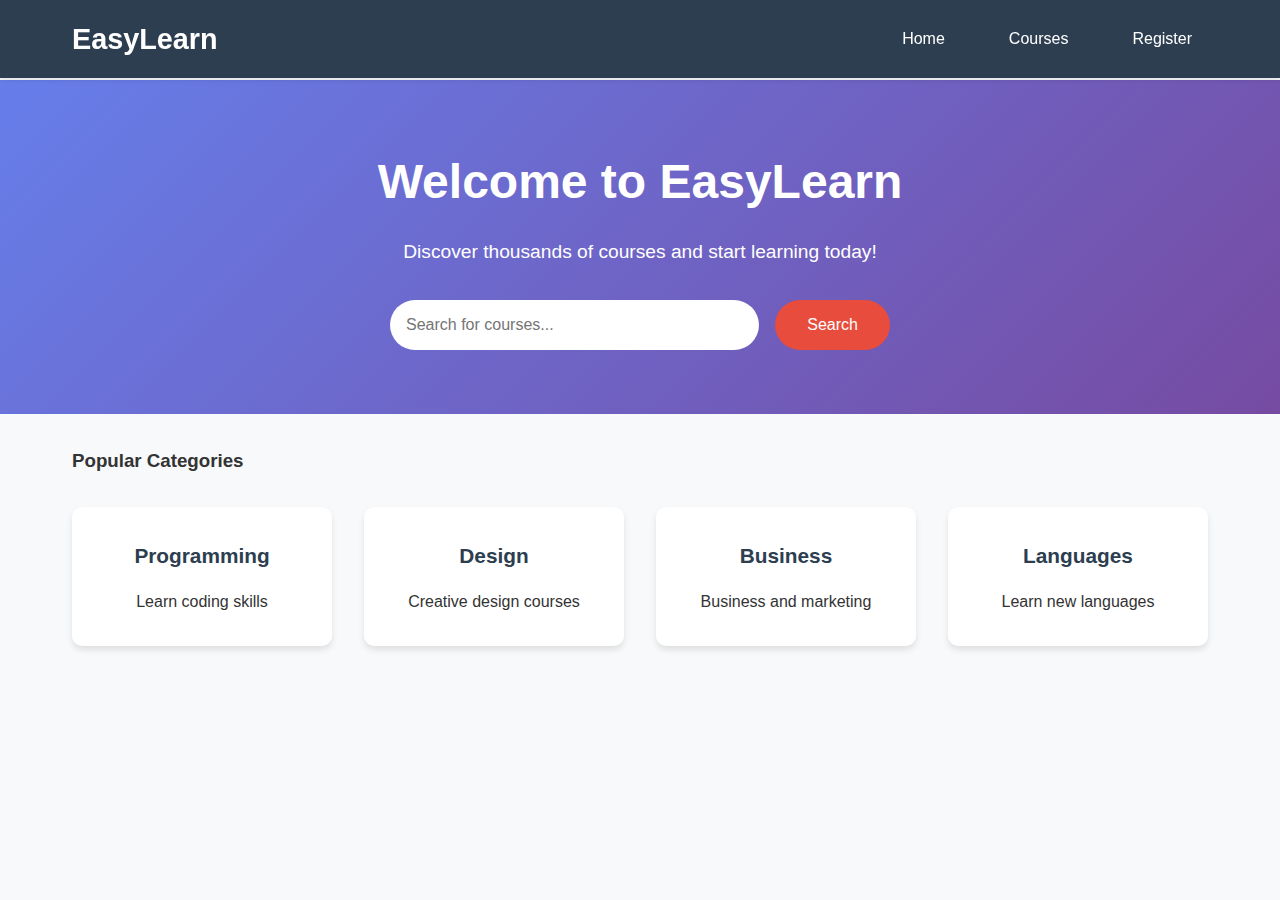
<file: index.html>
<!DOCTYPE html>
<html lang="en">
<head>
    <meta charset="UTF-8">
    <meta name="viewport" content="width=device-width, initial-scale=1.0">
    <title>EasyLearn Portal</title>
    <link rel="stylesheet" href="styles.css">
</head>
<body>
    <!-- Navigation Header -->
    <header class="navbar">
        <div class="nav-container">
            <h1 class="logo">EasyLearn</h1>
            <nav class="nav-menu">
                <a href="#" onclick="showSection('home')" class="nav-link active">Home</a>
                <a href="#" onclick="showSection('courses')" class="nav-link">Courses</a>
                <a href="#" onclick="showSection('register')" class="nav-link">Register</a>
            </nav>
        </div>
    </header>

    <!-- Home Section -->
    <section id="home" class="section active">
        <div class="hero">
            <div class="hero-content">
                <h2>Welcome to EasyLearn</h2>
                <p>Discover thousands of courses and start learning today!</p>
                
                <!-- Search Box -->
                <div class="search-container">
                    <input type="text" id="searchInput" placeholder="Search for courses..." class="search-input">
                    <button onclick="searchCourses()" class="search-btn">Search</button>
                </div>
            </div>
        </div>

        <!-- Featured Courses Preview -->
        <div class="container">
            <h3>Popular Categories</h3>
            <div class="category-grid">
                <div class="category-card" onclick="showSection('courses')">
                    <h4>Programming</h4>
                    <p>Learn coding skills</p>
                </div>
                <div class="category-card" onclick="showSection('courses')">
                    <h4>Design</h4>
                    <p>Creative design courses</p>
                </div>
                <div class="category-card" onclick="showSection('courses')">
                    <h4>Business</h4>
                    <p>Business and marketing</p>
                </div>
                <div class="category-card" onclick="showSection('courses')">
                    <h4>Languages</h4>
                    <p>Learn new languages</p>
                </div>
            </div>
        </div>
    </section>

    <!-- Courses Section -->
    <section id="courses" class="section">
        <div class="container">
            <h2>All Courses</h2>
            
            <!-- Course Categories -->
            <div class="course-sections">
                <!-- Programming Section -->
                <div class="course-category">
                    <h3 class="category-title">Programming</h3>
                    <div class="course-grid">
                        <div class="course-card">
                            <h4>JavaScript Basics</h4>
                            <p>Learn the fundamentals of JavaScript programming</p>
                            <span class="course-duration">4 weeks</span>
                        </div>
                        <div class="course-card">
                            <h4>Python for Beginners</h4>
                            <p>Start your Python programming journey</p>
                            <span class="course-duration">6 weeks</span>
                        </div>
                        <div class="course-card">
                            <h4>Web Development</h4>
                            <p>Build modern websites with HTML, CSS, JS</p>
                            <span class="course-duration">8 weeks</span>
                        </div>
                    </div>
                </div>

                <!-- Design Section -->
                <div class="course-category">
                    <h3 class="category-title">Design</h3>
                    <div class="course-grid">
                        <div class="course-card">
                            <h4>Graphic Design</h4>
                            <p>Master the art off visible communication</p>
                            <p>this is for commit purpose only</p>
                            <span class="course-duration">5 weeks</span>
                        </div>
                        <div class="course-card">
                            <h4>UI/UX Design</h4>
                            <p>Design user-friendly interfaces</p>
                            <span class="course-duration">7 weeks</span>
                        </div>
                        <div class="course-card">
                            <h4>Photography</h4>
                            <p>Learn professional photography techniques</p>
                            <span class="course-duration">4 weeks</span>
                        </div>
                    </div>
                </div>

                <!-- Business Section -->
                <div class="course-category">
                    <h3 class="category-title">Business</h3>
                    <div class="course-grid">
                        <div class="course-card">
                            <h4>Digital Marketing</h4>
                            <p>Master online marketing strategies</p>
                            <span class="course-duration">6 weeks</span>
                        </div>
                        <div class="course-card">
                            <h4>Project Management</h4>
                            <p>Learn to manage projects effectively</p>
                            <span class="course-duration">5 weeks</span>
                        </div>
                        <div class="course-card">
                            <h4>Finance Basics</h4>
                            <p>Understanding business finance</p>
                            <span class="course-duration">4 weeks</span>
                        </div>
                    </div>
                </div>

                <!-- Languages Section -->
                <div class="course-category">
                    <h3 class="category-title">Languages</h3>
                    <div class="course-grid">
                        <div class="course-card">
                            <h4>English Speaking</h4>
                            <p>Improve your English communication</p>
                            <span class="course-duration">8 weeks</span>
                        </div>
                        <div class="course-card">
                            <h4>Spanish for Beginners</h4>
                            <p>Start learning Spanish today</p>
                            <span class="course-duration">10 weeks</span>
                        </div>
                        <div class="course-card">
                            <h4>French Basics</h4>
                            <p>Learn fundamental French skills</p>
                            <span class="course-duration">8 weeks</span>
                        </div>
                    </div>
                </div>
            </div>
        </div>
    </section>

    <!-- Registration Section -->
    <section id="register" class="section">
        <div class="container">
            <div class="register-container">
                <h2>Register for EasyLearn</h2>
                <p>Join thousands of learners and start your journey today!</p>
                
                <form id="registrationForm" class="register-form">
                    <div class="form-group">
                        <label for="fullName">Full Name</label>
                        <input type="text" id="fullName" name="fullName" required>
                    </div>
                    
                    <div class="form-group">
                        <label for="email">Email Address</label>
                        <input type="email" id="email" name="email" required>
                    </div>
                    
                    <div class="form-group">
                        <label for="password">Password</label>
                        <input type="password" id="password" name="password" required>
                    </div>
                    
                    <div class="form-group">
                        <label for="confirmPassword">Confirm Password</label>
                        <input type="password" id="confirmPassword" name="confirmPassword" required>
                    </div>
                    
                    <div class="form-group">
                        <label for="interests">Interested in:</label>
                        <select id="interests" name="interests" required>
                            <option value="">Select your interest</option>
                            <option value="programming">Programming</option>
                            <option value="design">Design</option>
                            <option value="business">Business</option>
                            <option value="languages">Languages</option>
                        </select>
                    </div>
                    
                    <button type="submit" class="register-btn">Register Now</button>
                </form>
            </div>
        </div>
    </section>

    <!-- Success Message Section -->
    <section id="success" class="section">
        <div class="container">
            <div class="success-container">
                <div class="success-icon">✓</div>
                <h2>Registration Successful!</h2>
                <p>Welcome to EasyLearn! Your account has been created successfully.</p>
                <p>You can now start exploring our courses and begin your learning journey.</p>
                <button onclick="showSection('courses')" class="start-learning-btn">Start Learning</button>
            </div>
        </div>
    </section>

    <!-- Search Results Section -->
    <section id="searchResults" class="section">
        <div class="container">
            <h2>Search Results</h2>
            <div id="searchResultsContainer">
                <!-- Search results will be displayed here -->
            </div>
            <button onclick="showSection('home')" class="back-btn">Back to Home</button>
        </div>
    </section>

    <script src="script.js"></script>
</body>
</html>
</file>
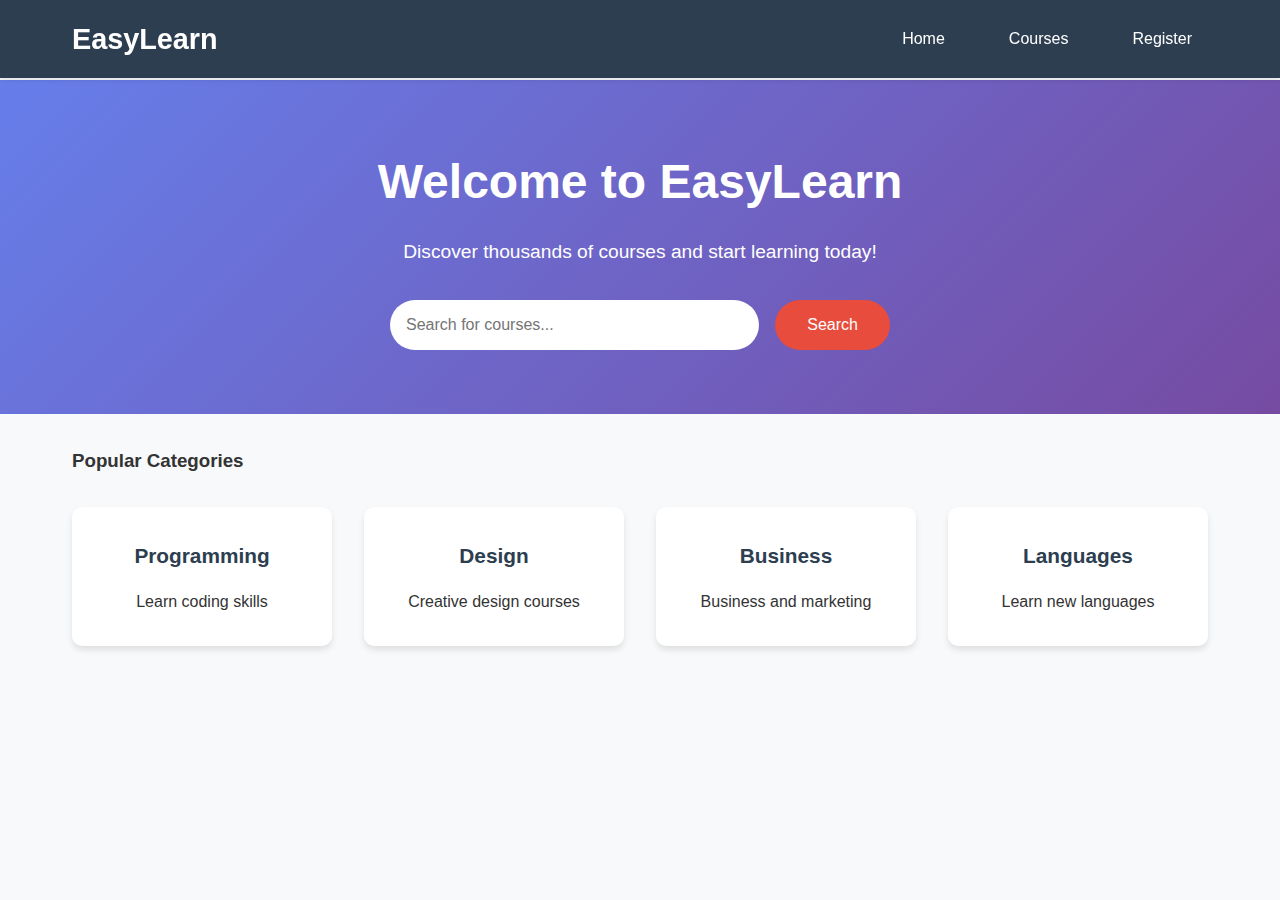
<file: Simple_learn-main/index.html>
<!DOCTYPE html>
<html lang="en">
<head>
    <meta charset="UTF-8">
    <meta name="viewport" content="width=device-width, initial-scale=1.0">
    <title>EasyLearn Portal</title>
    <link rel="stylesheet" href="styles.css">
</head>
<body>
    <!-- Navigation Header -->
    <header class="navbar">
        <div class="nav-container">
            <h1 class="logo">EasyLearn</h1>
            <nav class="nav-menu">
                <a href="#" onclick="showSection('home')" class="nav-link active">Home</a>
                <a href="#" onclick="showSection('courses')" class="nav-link">Courses</a>
                <a href="#" onclick="showSection('register')" class="nav-link">Register</a>
            </nav>
        </div>
    </header>

    <!-- Home Section -->
    <section id="home" class="section active">
        <div class="hero">
            <div class="hero-content">
                <h2>Welcome to EasyLearn</h2>
                <p>Discover thousands of courses and start learning today!</p>
                
                <!-- Search Box -->
                <div class="search-container">
                    <input type="text" id="searchInput" placeholder="Search for courses..." class="search-input">
                    <button onclick="searchCourses()" class="search-btn">Search</button>
                </div>
            </div>
        </div>

        <!-- Featured Courses Preview -->
        <div class="container">
            <h3>Popular Categories</h3>
            <div class="category-grid">
                <div class="category-card" onclick="showSection('courses')">
                    <h4>Programming</h4>
                    <p>Learn coding skills</p>
                </div>
                <div class="category-card" onclick="showSection('courses')">
                    <h4>Design</h4>
                    <p>Creative design courses</p>
                </div>
                <div class="category-card" onclick="showSection('courses')">
                    <h4>Business</h4>
                    <p>Business and marketing</p>
                </div>
                <div class="category-card" onclick="showSection('courses')">
                    <h4>Languages</h4>
                    <p>Learn new languages</p>
                </div>
            </div>
        </div>
    </section>

    <!-- Courses Section -->
    <section id="courses" class="section">
        <div class="container">
            <h2>All Courses</h2>
            
            <!-- Course Categories -->
            <div class="course-sections">
                <!-- Programming Section -->
                <div class="course-category">
                    <h3 class="category-title">Programming</h3>
                    <div class="course-grid">
                        <div class="course-card">
                            <h4>JavaScript Basics</h4>
                            <p>Learn the fundamentals of JavaScript programming</p>
                            <span class="course-duration">4 weeks</span>
                        </div>
                        <div class="course-card">
                            <h4>Python for Beginners</h4>
                            <p>Start your Python programming journey</p>
                            <span class="course-duration">6 weeks</span>
                        </div>
                        <div class="course-card">
                            <h4>Web Development</h4>
                            <p>Build modern websites with HTML, CSS, JS</p>
                            <span class="course-duration">8 weeks</span>
                        </div>
                    </div>
                </div>

                <!-- Design Section -->
                <div class="course-category">
                    <h3 class="category-title">Design</h3>
                    <div class="course-grid">
                        <div class="course-card">
                            <h4>Graphic Design</h4>
                            <p>Master the art of visual communication</p>
                            <span class="course-duration">5 weeks</span>
                        </div>
                        <div class="course-card">
                            <h4>UI/UX Design</h4>
                            <p>Design user-friendly interfaces</p>
                            <span class="course-duration">7 weeks</span>
                        </div>
                        <div class="course-card">
                            <h4>Photography</h4>
                            <p>Learn professional photography techniques</p>
                            <span class="course-duration">4 weeks</span>
                        </div>
                    </div>
                </div>

                <!-- Business Section -->
                <div class="course-category">
                    <h3 class="category-title">Business</h3>
                    <div class="course-grid">
                        <div class="course-card">
                            <h4>Digital Marketing</h4>
                            <p>Master online marketing strategies</p>
                            <span class="course-duration">6 weeks</span>
                        </div>
                        <div class="course-card">
                            <h4>Project Management</h4>
                            <p>Learn to manage projects effectively</p>
                            <span class="course-duration">5 weeks</span>
                        </div>
                        <div class="course-card">
                            <h4>Finance Basics</h4>
                            <p>Understanding business finance</p>
                            <span class="course-duration">4 weeks</span>
                        </div>
                    </div>
                </div>

                <!-- Languages Section -->
                <div class="course-category">
                    <h3 class="category-title">Languages</h3>
                    <div class="course-grid">
                        <div class="course-card">
                            <h4>English Speaking</h4>
                            <p>Improve your English communication</p>
                            <span class="course-duration">8 weeks</span>
                        </div>
                        <div class="course-card">
                            <h4>Spanish for Beginners</h4>
                            <p>Start learning Spanish today</p>
                            <span class="course-duration">10 weeks</span>
                        </div>
                        <div class="course-card">
                            <h4>French Basics</h4>
                            <p>Learn fundamental French skills</p>
                            <span class="course-duration">8 weeks</span>
                        </div>
                    </div>
                </div>
            </div>
        </div>
    </section>

    <!-- Registration Section -->
    <section id="register" class="section">
        <div class="container">
            <div class="register-container">
                <h2>Register for EasyLearn</h2>
                <p>Join thousands of learners and start your journey today!</p>
                
                <form id="registrationForm" class="register-form">
                    <div class="form-group">
                        <label for="fullName">Full Name</label>
                        <input type="text" id="fullName" name="fullName" required>
                    </div>
                    
                    <div class="form-group">
                        <label for="email">Email Address</label>
                        <input type="email" id="email" name="email" required>
                    </div>
                    
                    <div class="form-group">
                        <label for="password">Password</label>
                        <input type="password" id="password" name="password" required>
                    </div>
                    
                    <div class="form-group">
                        <label for="confirmPassword">Confirm Password</label>
                        <input type="password" id="confirmPassword" name="confirmPassword" required>
                    </div>
                    
                    <div class="form-group">
                        <label for="interests">Interested in:</label>
                        <select id="interests" name="interests" required>
                            <option value="">Select your interest</option>
                            <option value="programming">Programming</option>
                            <option value="design">Design</option>
                            <option value="business">Business</option>
                            <option value="languages">Languages</option>
                        </select>
                    </div>
                    
                    <button type="submit" class="register-btn">Register Now</button>
                </form>
            </div>
        </div>
    </section>

    <!-- Success Message Section -->
    <section id="success" class="section">
        <div class="container">
            <div class="success-container">
                <div class="success-icon">✓</div>
                <h2>Registration Successful!</h2>
                <p>Welcome to EasyLearn! Your account has been created successfully.</p>
                <p>You can now start exploring our courses and begin your learning journey.</p>
                <button onclick="showSection('courses')" class="start-learning-btn">Start Learning</button>
            </div>
        </div>
    </section>

    <!-- Search Results Section -->
    <section id="searchResults" class="section">
        <div class="container">
            <h2>Search Results</h2>
            <div id="searchResultsContainer">
                <!-- Search results will be displayed here -->
            </div>
            <button onclick="showSection('home')" class="back-btn">Back to Home</button>
        </div>
    </section>

    <script src="script.js"></script>
</body>
</html>
</file>
<file: styles.css>
* {
    margin: 0;
    padding: 0;
    box-sizing: border-box;
}

body {
    font-family: 'Arial', sans-serif;
    line-height: 1.6;
    color: #333;
    background-color: #f8f9fa;
}

/* Navigation */
.navbar {
    background: #2c3e50;
    color: white;
    padding: 1rem 0;
    position: fixed;
    top: 0;
    width: 100%;
    z-index: 1000;
    box-shadow: 0 2px 5px rgba(0,0,0,0.1);
}

.nav-container {
    max-width: 1200px;
    margin: 0 auto;
    display: flex;
    justify-content: space-between;
    align-items: center;
    padding: 0 2rem;
}

.logo {
    font-size: 1.8rem;
    font-weight: bold;
}

.nav-menu {
    display: flex;
    gap: 2rem;
}

.nav-link {
    color: white;
    text-decoration: none;
    padding: 0.5rem 1rem;
    border-radius: 5px;
    transition: background 0.3s ease;
}

.nav-link:hover,
.nav-link.active {
    background: #34495e;
}

/* Sections */
.section {
    display: none;
    padding-top: 80px;
    min-height: 100vh;
}

.section.active {
    display: block;
}

.container {
    max-width: 1200px;
    margin: 0 auto;
    padding: 2rem;
}

/* Hero Section */
.hero {
    background: linear-gradient(135deg, #667eea 0%, #764ba2 100%);
    color: white;
    padding: 4rem 0;
    text-align: center;
}

.hero-content h2 {
    font-size: 3rem;
    margin-bottom: 1rem;
}

.hero-content p {
    font-size: 1.2rem;
    margin-bottom: 2rem;
}

/* Search Container */
.search-container {
    display: flex;
    justify-content: center;
    gap: 1rem;
    max-width: 500px;
    margin: 0 auto;
}

.search-input {
    flex: 1;
    padding: 1rem;
    border: none;
    border-radius: 25px;
    font-size: 1rem;
    outline: none;
}

.search-btn {
    padding: 1rem 2rem;
    background: #e74c3c;
    color: white;
    border: none;
    border-radius: 25px;
    cursor: pointer;
    font-size: 1rem;
    transition: background 0.3s ease;
}

.search-btn:hover {
    background: #c0392b;
}

/* Category Grid */
.category-grid {
    display: grid;
    grid-template-columns: repeat(auto-fit, minmax(250px, 1fr));
    gap: 2rem;
    margin-top: 2rem;
}

.category-card {
    background: white;
    padding: 2rem;
    border-radius: 10px;
    text-align: center;
    box-shadow: 0 4px 6px rgba(0,0,0,0.1);
    cursor: pointer;
    transition: transform 0.3s ease, box-shadow 0.3s ease;
}

.category-card:hover {
    transform: translateY(-5px);
    box-shadow: 0 8px 15px rgba(0,0,0,0.2);
}

.category-card h4 {
    color: #2c3e50;
    margin-bottom: 1rem;
    font-size: 1.3rem;
}

/* Course Sections */
.course-sections {
    margin-top: 2rem;
}

.course-category {
    margin-bottom: 3rem;
}

.category-title {
    color: #2c3e50;
    font-size: 1.8rem;
    margin-bottom: 1.5rem;
    padding-bottom: 0.5rem;
    border-bottom: 3px solid #3498db;
}

.course-grid {
    display: grid;
    grid-template-columns: repeat(auto-fit, minmax(300px, 1fr));
    gap: 2rem;
}

.course-card {
    background: white;
    padding: 1.5rem;
    border-radius: 10px;
    box-shadow: 0 4px 6px rgba(0,0,0,0.1);
    transition: transform 0.3s ease;
}

.course-card:hover {
    transform: translateY(-3px);
}

.course-card h4 {
    color: #2c3e50;
    margin-bottom: 1rem;
}

.course-card p {
    color: #666;
    margin-bottom: 1rem;
}

.course-duration {
    background: #3498db;
    color: white;
    padding: 0.3rem 0.8rem;
    border-radius: 15px;
    font-size: 0.9rem;
}

/* Registration Form */
.register-container {
    max-width: 500px;
    margin: 0 auto;
    background: white;
    padding: 2rem;
    border-radius: 10px;
    box-shadow: 0 4px 6px rgba(0,0,0,0.1);
}

.register-container h2 {
    text-align: center;
    color: #2c3e50;
    margin-bottom: 1rem;
}

.register-container p {
    text-align: center;
    color: #666;
    margin-bottom: 2rem;
}

.form-group {
    margin-bottom: 1.5rem;
}

.form-group label {
    display: block;
    margin-bottom: 0.5rem;
    color: #2c3e50;
    font-weight: bold;
}

.form-group input,
.form-group select {
    width: 100%;
    padding: 1rem;
    border: 2px solid #ddd;
    border-radius: 5px;
    font-size: 1rem;
    transition: border-color 0.3s ease;
}

.form-group input:focus,
.form-group select:focus {
    outline: none;
    border-color: #3498db;
}

.register-btn {
    width: 100%;
    padding: 1rem;
    background: #27ae60;
    color: white;
    border: none;
    border-radius: 5px;
    font-size: 1.1rem;
    cursor: pointer;
    transition: background 0.3s ease;
}

.register-btn:hover {
    background: #219a52;
}

/* Success Page */
.success-container {
    text-align: center;
    max-width: 500px;
    margin: 0 auto;
    background: white;
    padding: 3rem 2rem;
    border-radius: 10px;
    box-shadow: 0 4px 6px rgba(0,0,0,0.1);
}

.success-icon {
    font-size: 4rem;
    color: #27ae60;
    margin-bottom: 1rem;
}

.success-container h2 {
    color: #27ae60;
    margin-bottom: 1rem;
}

.success-container p {
    color: #666;
    margin-bottom: 1rem;
}

.start-learning-btn,
.back-btn {
    padding: 1rem 2rem;
    background: #3498db;
    color: white;
    border: none;
    border-radius: 5px;
    cursor: pointer;
    font-size: 1rem;
    margin-top: 1rem;
    transition: background 0.3s ease;
}

.start-learning-btn:hover,
.back-btn:hover {
    background: #2980b9;
}

/* Search Results */
#searchResultsContainer {
    margin-top: 2rem;
}

.search-result-item {
    background: white;
    padding: 1.5rem;
    margin-bottom: 1rem;
    border-radius: 10px;
    box-shadow: 0 4px 6px rgba(0,0,0,0.1);
}

.search-result-item h4 {
    color: #2c3e50;
    margin-bottom: 0.5rem;
}

.search-result-item p {
    color: #666;
}

/* Responsive Design */
@media (max-width: 768px) {
    .nav-container {
        flex-direction: column;
        gap: 1rem;
    }

    .nav-menu {
        gap: 1rem;
    }

    .hero-content h2 {
        font-size: 2rem;
    }

    .search-container {
        flex-direction: column;
        padding: 0 1rem;
    }

    .category-grid,
    .course-grid {
        grid-template-columns: 1fr;
    }

    .container {
        padding: 1rem;
    }
}
</file>
<file: Simple_learn-main/styles.css>
* {
    margin: 0;
    padding: 0;
    box-sizing: border-box;
}

body {
    font-family: 'Arial', sans-serif;
    line-height: 1.6;
    color: #333;
    background-color: #f8f9fa;
}

/* Navigation */
.navbar {
    background: #2c3e50;
    color: white;
    padding: 1rem 0;
    position: fixed;
    top: 0;
    width: 100%;
    z-index: 1000;
    box-shadow: 0 2px 5px rgba(0,0,0,0.1);
}

.nav-container {
    max-width: 1200px;
    margin: 0 auto;
    display: flex;
    justify-content: space-between;
    align-items: center;
    padding: 0 2rem;
}

.logo {
    font-size: 1.8rem;
    font-weight: bold;
}

.nav-menu {
    display: flex;
    gap: 2rem;
}

.nav-link {
    color: white;
    text-decoration: none;
    padding: 0.5rem 1rem;
    border-radius: 5px;
    transition: background 0.3s ease;
}

.nav-link:hover,
.nav-link.active {
    background: #34495e;
}

/* Sections */
.section {
    display: none;
    padding-top: 80px;
    min-height: 100vh;
}

.section.active {
    display: block;
}

.container {
    max-width: 1200px;
    margin: 0 auto;
    padding: 2rem;
}

/* Hero Section */
.hero {
    background: linear-gradient(135deg, #667eea 0%, #764ba2 100%);
    color: white;
    padding: 4rem 0;
    text-align: center;
}

.hero-content h2 {
    font-size: 3rem;
    margin-bottom: 1rem;
}

.hero-content p {
    font-size: 1.2rem;
    margin-bottom: 2rem;
}

/* Search Container */
.search-container {
    display: flex;
    justify-content: center;
    gap: 1rem;
    max-width: 500px;
    margin: 0 auto;
}

.search-input {
    flex: 1;
    padding: 1rem;
    border: none;
    border-radius: 25px;
    font-size: 1rem;
    outline: none;
}

.search-btn {
    padding: 1rem 2rem;
    background: #e74c3c;
    color: white;
    border: none;
    border-radius: 25px;
    cursor: pointer;
    font-size: 1rem;
    transition: background 0.3s ease;
}

.search-btn:hover {
    background: #c0392b;
}

/* Category Grid */
.category-grid {
    display: grid;
    grid-template-columns: repeat(auto-fit, minmax(250px, 1fr));
    gap: 2rem;
    margin-top: 2rem;
}

.category-card {
    background: white;
    padding: 2rem;
    border-radius: 10px;
    text-align: center;
    box-shadow: 0 4px 6px rgba(0,0,0,0.1);
    cursor: pointer;
    transition: transform 0.3s ease, box-shadow 0.3s ease;
}

.category-card:hover {
    transform: translateY(-5px);
    box-shadow: 0 8px 15px rgba(0,0,0,0.2);
}

.category-card h4 {
    color: #2c3e50;
    margin-bottom: 1rem;
    font-size: 1.3rem;
}

/* Course Sections */
.course-sections {
    margin-top: 2rem;
}

.course-category {
    margin-bottom: 3rem;
}

.category-title {
    color: #2c3e50;
    font-size: 1.8rem;
    margin-bottom: 1.5rem;
    padding-bottom: 0.5rem;
    border-bottom: 3px solid #3498db;
}

.course-grid {
    display: grid;
    grid-template-columns: repeat(auto-fit, minmax(300px, 1fr));
    gap: 2rem;
}

.course-card {
    background: white;
    padding: 1.5rem;
    border-radius: 10px;
    box-shadow: 0 4px 6px rgba(0,0,0,0.1);
    transition: transform 0.3s ease;
}

.course-card:hover {
    transform: translateY(-3px);
}

.course-card h4 {
    color: #2c3e50;
    margin-bottom: 1rem;
}

.course-card p {
    color: #666;
    margin-bottom: 1rem;
}

.course-duration {
    background: #3498db;
    color: white;
    padding: 0.3rem 0.8rem;
    border-radius: 15px;
    font-size: 0.9rem;
}

/* Registration Form */
.register-container {
    max-width: 500px;
    margin: 0 auto;
    background: white;
    padding: 2rem;
    border-radius: 10px;
    box-shadow: 0 4px 6px rgba(0,0,0,0.1);
}

.register-container h2 {
    text-align: center;
    color: #2c3e50;
    margin-bottom: 1rem;
}

.register-container p {
    text-align: center;
    color: #666;
    margin-bottom: 2rem;
}

.form-group {
    margin-bottom: 1.5rem;
}

.form-group label {
    display: block;
    margin-bottom: 0.5rem;
    color: #2c3e50;
    font-weight: bold;
}

.form-group input,
.form-group select {
    width: 100%;
    padding: 1rem;
    border: 2px solid #ddd;
    border-radius: 5px;
    font-size: 1rem;
    transition: border-color 0.3s ease;
}

.form-group input:focus,
.form-group select:focus {
    outline: none;
    border-color: #3498db;
}

.register-btn {
    width: 100%;
    padding: 1rem;
    background: #27ae60;
    color: white;
    border: none;
    border-radius: 5px;
    font-size: 1.1rem;
    cursor: pointer;
    transition: background 0.3s ease;
}

.register-btn:hover {
    background: #219a52;
}

/* Success Page */
.success-container {
    text-align: center;
    max-width: 500px;
    margin: 0 auto;
    background: white;
    padding: 3rem 2rem;
    border-radius: 10px;
    box-shadow: 0 4px 6px rgba(0,0,0,0.1);
}

.success-icon {
    font-size: 4rem;
    color: #27ae60;
    margin-bottom: 1rem;
}

.success-container h2 {
    color: #27ae60;
    margin-bottom: 1rem;
}

.success-container p {
    color: #666;
    margin-bottom: 1rem;
}

.start-learning-btn,
.back-btn {
    padding: 1rem 2rem;
    background: #3498db;
    color: white;
    border: none;
    border-radius: 5px;
    cursor: pointer;
    font-size: 1rem;
    margin-top: 1rem;
    transition: background 0.3s ease;
}

.start-learning-btn:hover,
.back-btn:hover {
    background: #2980b9;
}

/* Search Results */
#searchResultsContainer {
    margin-top: 2rem;
}

.search-result-item {
    background: white;
    padding: 1.5rem;
    margin-bottom: 1rem;
    border-radius: 10px;
    box-shadow: 0 4px 6px rgba(0,0,0,0.1);
}

.search-result-item h4 {
    color: #2c3e50;
    margin-bottom: 0.5rem;
}

.search-result-item p {
    color: #666;
}

/* Responsive Design */
@media (max-width: 768px) {
    .nav-container {
        flex-direction: column;
        gap: 1rem;
    }

    .nav-menu {
        gap: 1rem;
    }

    .hero-content h2 {
        font-size: 2rem;
    }

    .search-container {
        flex-direction: column;
        padding: 0 1rem;
    }

    .category-grid,
    .course-grid {
        grid-template-columns: 1fr;
    }

    .container {
        padding: 1rem;
    }
}
</file>
